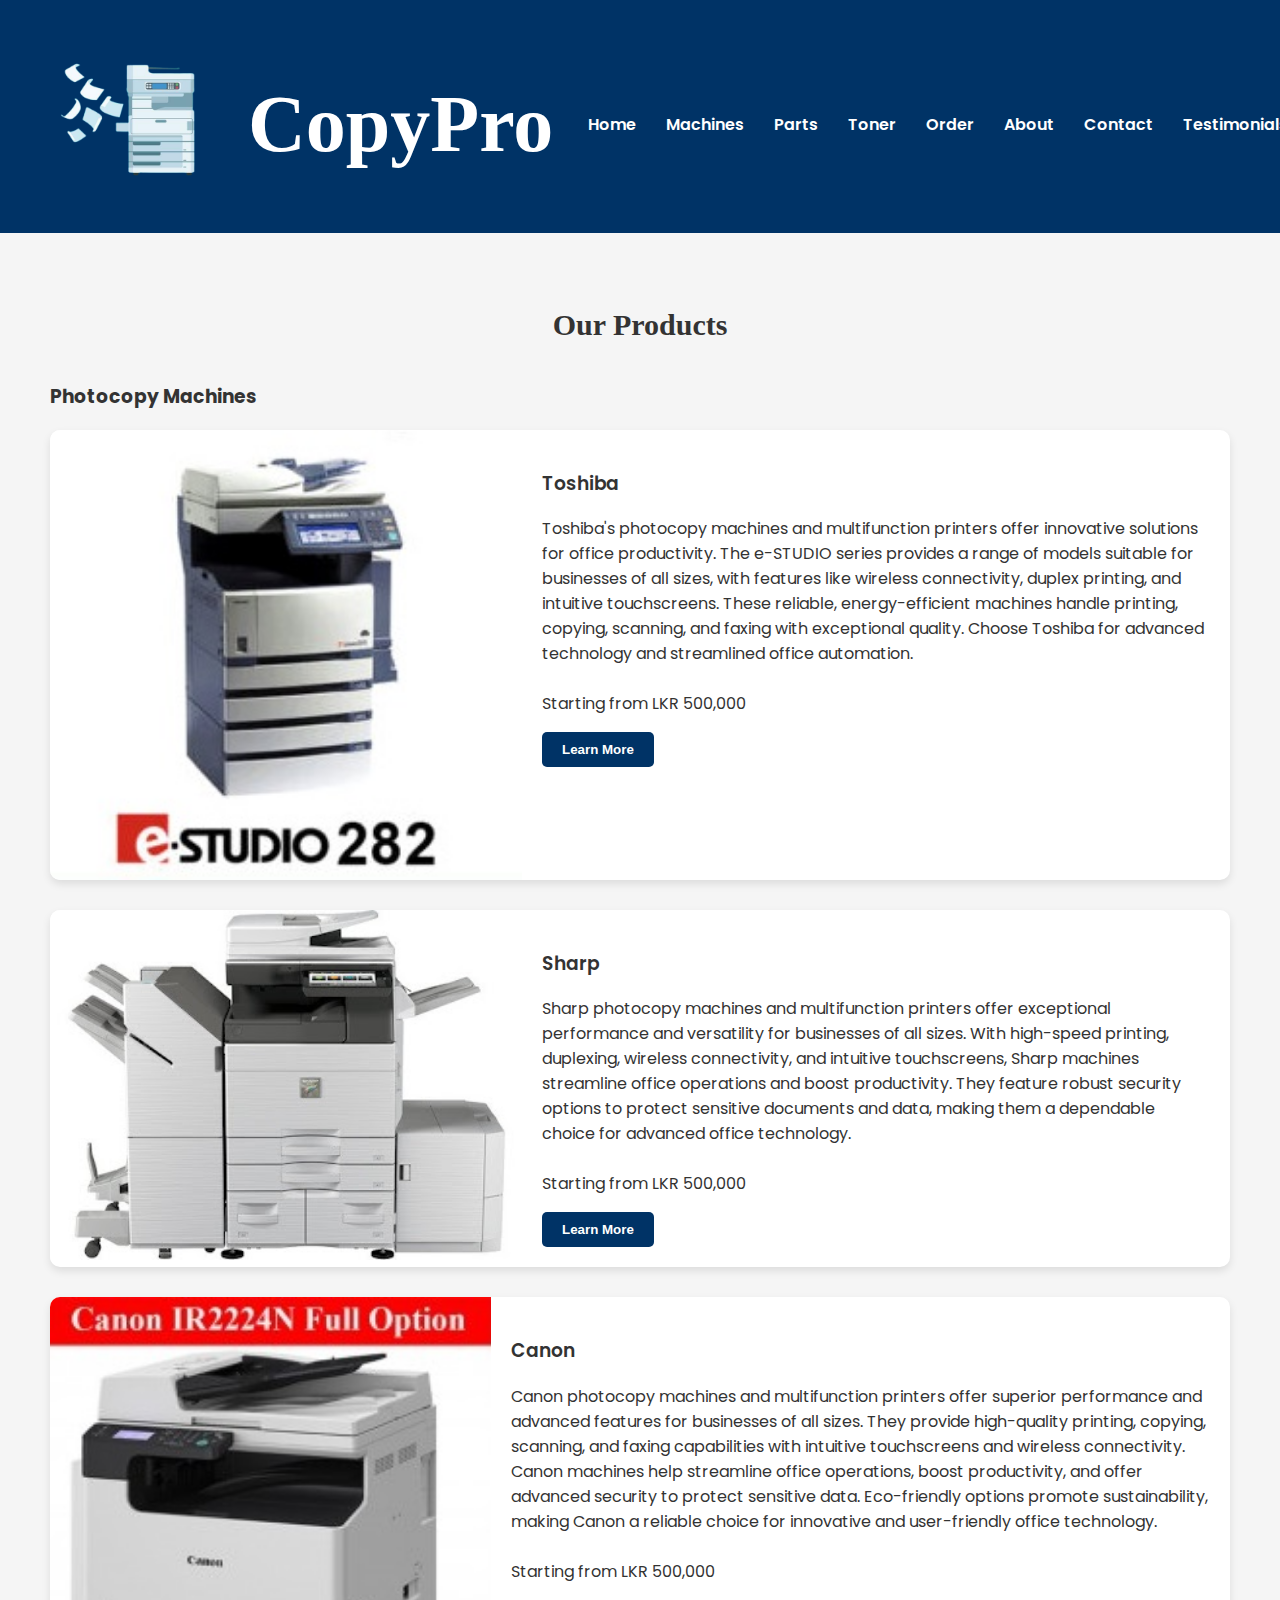
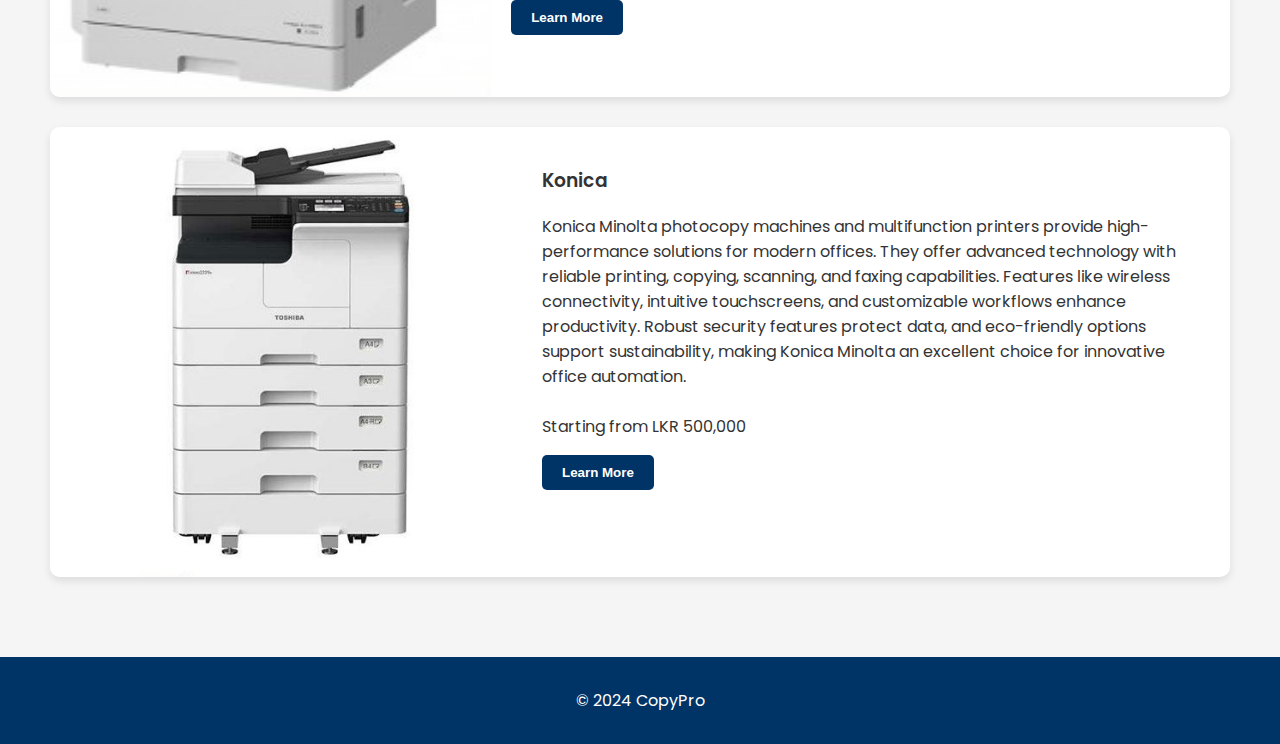
<file: Project Final 5464/Machine.html>
<!DOCTYPE html>

<html>
<head>
	<title>CopyPro (Pvt).LTD</title>
    <link rel="stylesheet" href="style.css">
    <link rel="preconnect" href="https://fonts.googleapis.com">
    <link rel="stylesheet" href="https://fonts.googleapis.com/css2?family=Poppins:wght@400;600&display=swap">
	<link rel="stylesheet" href="https://cdnjs.cloudflare.com/ajax/libs/font-awesome/6.0.0-beta3/css/all.min.css">
	<link rel="icon" type="image/x-icon" href="logo.jpg">
	<script src="toggleDetails.js"></script>

</head>
<body>
<header class="navbar">
		<table>
		<tr>
        <div class="logo">
		
			<td style="border:10px #fff3; padding:8px; text-align:right">
			<img src="logo New.png" width="150px" height="150px" style="padding:10px; margin:10px">
			</td>
			
			<td style="border:10px #fff3; padding:8px; text-align:left">
            <h1 style= "font-family:Times New Roman; font-size:80px">CopyPro</h1>
			</td>
			
        </div>
		</tr>
		</table>
        <nav>
            <ul>
                <li><a href="index.html">Home</a></li>
                <li><a href="Machine.html">Machines</a></li>
				<li><a href="parts.html">Parts</a></li>
				<li><a href="Toners.html">Toner</a></li>
				<li><a href="Order.html">Order</a></li>
                <li><a href="index.html">About</a></li>
                <li><a href="index.html">Contact</a></li>
                <li><a href="index.html">Testimonials</a></li>
            </ul>
      </nav>
    </header>


<section id="products" class="products-section">
    <h2 style= "font-size:30px; font-style:Cambria; font-family:Cambria">Our Products</h2>
	
	<h3>Photocopy Machines</h3>

    <!-- Machine Category -->
    <div class="product-card">
    <img src="toshiba-282-300x300.jpg" alt="Photocopy Machine" width="450" height="450">
    <div class="product-info">
        <h3>Toshiba</h3>
      
        <p>
            Toshiba's photocopy machines and multifunction printers offer innovative solutions for office productivity.
            The e-STUDIO series provides a range of models suitable for businesses of all sizes, with features like wireless connectivity,
            duplex printing, and intuitive touchscreens. These reliable, energy-efficient machines handle printing, copying, scanning,
            and faxing with exceptional quality. Choose Toshiba for advanced technology and streamlined office automation.<br><br>Starting from LKR 500,000 
        </p>
        
        <!-- Learn More button -->
        <button id="learnMoreButton" class="btn" onclick="toggleDetails()">Learn More</button>

        <!-- Full details and Show Less button -->
        <div id="moreInfo" style="display: none;">
            <ul>
                <li>Toshiba e-STUDIO Series:This includes models designed for various business needs, from small offices to large enterprises.
                    Some models within this series include:
                    <ul>
                        <li>e-STUDIO2505AC: A compact color MFP suitable for small offices.<br>LKR 600,000</li>
                        <li>e-STUDIO4505AC: A color MFP with higher speed and capacity for medium to large offices.<br>LKR 1,200,000</li>
                        <li>e-STUDIO8508A: A black and white MFP with high print speeds for large workgroups.<br>LKR 2,000,000</li>
                    </ul>
                </li>

                <li>Toshiba e-STUDIO2000AC Series: This series is designed for small to medium-sized businesses.
                    It includes models with color printing capabilities, intuitive touch screens, and various finishing options.<br>LKR 500,000</li>

                <li>Toshiba e-STUDIO5005AC Series: These are advanced color MFPs suitable for businesses
                    with higher printing and copying demands. They offer high print quality and a range of features
                    like duplex printing and wireless connectivity.<br>LKR 1,400,000</li>

                <li>Toshiba e-STUDIO400AC Series: A series of compact color MFPs designed for small businesses with limited space.
                    They provide good quality prints and copies and are easy to operate.<br>LKR 600,000</li>
            </ul>
            
            <!-- Show Less button -->
            <button id="showLessButton" class="btn" onclick="toggleDetails()">Show Less</button>
        </div>
    </div>
	</div>
	

	<!--Sharp-->
	<div class="product-card">
    <img src="Sharp.jpg" alt="Photocopy Machine" width="350" height="350">
    <div class="product-info">
        <h3>Sharp</h3>
        <p>
            Sharp photocopy machines and multifunction printers offer exceptional performance and versatility for businesses of all sizes. 
			With high-speed printing, duplexing, wireless connectivity, and intuitive touchscreens, Sharp machines streamline office 
			operations and boost productivity. They feature robust security options to protect sensitive documents and data, making them 
			a dependable choice for advanced office technology.<br><br>Starting from LKR 500,000 
        </p>
        
        <!-- Learn More button -->
        <button id="learnMoreButton" class="btn" onclick="toggleDetails()">Learn More</button>

        <!-- Full details and Show Less button -->
        <div id="moreInfo" style="display: none;">
            <ul>
                <li>Sharp AR-6020:A reliable black-and-white MFP suitable for small to medium-sized businesses.<br>Price: LKR 200,000 - 250,000</li>
                    
				<li>Sharp MX-2614N:A color MFP with advanced features such as duplex printing, wireless connectivity, and touch screen control panel.
					<br>Price: LKR 650,000 - 700,000</li>

                <li>Sharp MX-4070V:A color MFP with high-speed printing and advanced security features.<br>Price: LKR 1,100,000 - 1,300,000</li>

                <li>Sharp MX-M564N:A black-and-white MFP designed for higher-volume printing and copying needs.<br>Price: LKR 800,000 - 900,000</li>

                <li>Sharp MX-6071:A color MFP with high-quality output and advanced finishing options.<br>Price: LKR 1,500,000 - 1,800,000</li>
            </ul>
            
            <!-- Show Less button -->
            <button id="showLessButton" class="btn" onclick="toggleDetails()">Show Less</button>
        </div>
    </div>
	</div>
	
	<!--Canon-->
	<div class="product-card">
    <img src="Canon.jpg" alt="Photocopy Machine" width="400" height="400">
    <div class="product-info">
        <h3>Canon</h3>
       
        <p>
            Canon photocopy machines and multifunction printers offer superior performance and advanced features for 
			businesses of all sizes. They provide high-quality printing, copying, scanning, and faxing capabilities with 
			intuitive touchscreens and wireless connectivity. Canon machines help streamline office operations, boost productivity, 
			and offer advanced security to protect sensitive data. Eco-friendly options promote sustainability, making Canon a 
			reliable choice for innovative and user-friendly office technology.<br><br>Starting from LKR 500,000 
        </p>
        
        <!-- Learn More button -->
        <button id="learnMoreButton" class="btn" onclick="toggleDetails()">Learn More</button>

        <!-- Full details and Show Less button -->
        <div id="moreInfo" style="display: none;">
            <ul>

                <li>Canon imageRUNNER 2525:A black-and-white copier with printing and scanning capabilities, suitable for small to medium-sized businesses.
					<br>Price: LKR 350,000</li>

                <li>Canon imageRUNNER ADVANCE C3525i:A color multifunction printer offering high-quality printing, scanning, 
					copying, and faxing. Ideal for businesses requiring versatility.<br>Price: LKR 700,000</li>

                <li>Canon imageRUNNER ADVANCE 4551i:A black-and-white multifunction printer with high-speed printing, 
					scanning, copying, and faxing capabilities. Suitable for medium to large workgroups.<br>Price: LKR 1,200,000</li>
            </ul>
            
            <!-- Show Less button -->
            <button id="showLessButton" class="btn" onclick="toggleDetails()">Show Less</button>
        </div>
    </div>
	</div>
	
	
	<!--konica-->
	<div class="product-card">
    <img src="Konica.jpg" alt="Photocopy Machine" width="450" height="450">
    <div class="product-info">
        <h3>Konica</h3>
        
        <p>
            Konica Minolta photocopy machines and multifunction printers provide high-performance solutions for modern offices. 
			They offer advanced technology with reliable printing, copying, scanning, and faxing capabilities. Features like 
			wireless connectivity, intuitive touchscreens, and customizable workflows enhance productivity. Robust security 
			features protect data, and eco-friendly options support sustainability, making Konica Minolta an excellent choice 
			for innovative office automation.<br><br>Starting from LKR 500,000 
        </p>
        
        <!-- Learn More button -->
        <button id="learnMoreButton" class="btn" onclick="toggleDetails()">Learn More</button>

        <!-- Full details and Show Less button-->
        <div id="moreInfo" style="display: none;">
            <ul>
                <li>Toshiba e-STUDIO Series: This series is one of Toshiba's most popular and versatile lines of MFPs.
                    It includes models designed for various business needs, from small offices to large enterprises.
                    Some models within this series include:
                    <ul>
                        <li>e-STUDIO2505AC: A compact color MFP suitable for small offices.<br>LKR 600,000 - 800,000.</li>
                        <li>e-STUDIO4505AC: A color MFP with higher speed and capacity for medium to large offices.<br>LKR 1,200,000 - 1,600,000</li>
                        <li>e-STUDIO8508A: A black and white MFP with high print speeds for large workgroups.<br>LKR 2,000,000 - 2,400,000</li>
                    </ul>
                </li>

                <li>Toshiba e-STUDIO2000AC Series: This series is designed for small to medium-sized businesses.
                    It includes models with color printing capabilities, intuitive touch screens, and various finishing options.<br>LKR 500,000 - 700,000</li>

                <li>Toshiba e-STUDIO5005AC Series: These are advanced color MFPs suitable for businesses
                    with higher printing and copying demands. They offer high print quality and a range of features
                    like duplex printing and wireless connectivity.<br>LKR 1,400,000 - 2,000,000</li>

                <li>Toshiba e-STUDIO400AC Series: A series of compact color MFPs designed for small businesses with limited space.
                    They provide good quality prints and copies and are easy to operate.<br>LKR 600,000 - 900,000</li>
            </ul>
            
            <!-- Show Less button -->
            <button id="showLessButton" class="btn" onclick="toggleDetails()">Show Less</button>
        </div>
    </div>
	</div>
</section>

<button onclick="scrollToTop()" id="backToTopButton" title="Go to top">Top</button>

    <script>
        function scrollToTop() {
            window.scrollTo({
                top: 0,
                behavior: 'smooth'
            });
        }
        
        window.onscroll = function() {
            const backToTopButton = document.getElementById('backToTopButton');
            if (window.scrollY > 300) {
                backToTopButton.style.display = 'block';
            } else {
                backToTopButton.style.display = 'none';
            }
        };
    </script>

    <footer class="footer">
        <p>&copy; 2024 CopyPro</p>
    </footer>

</body>
</html>
</file>
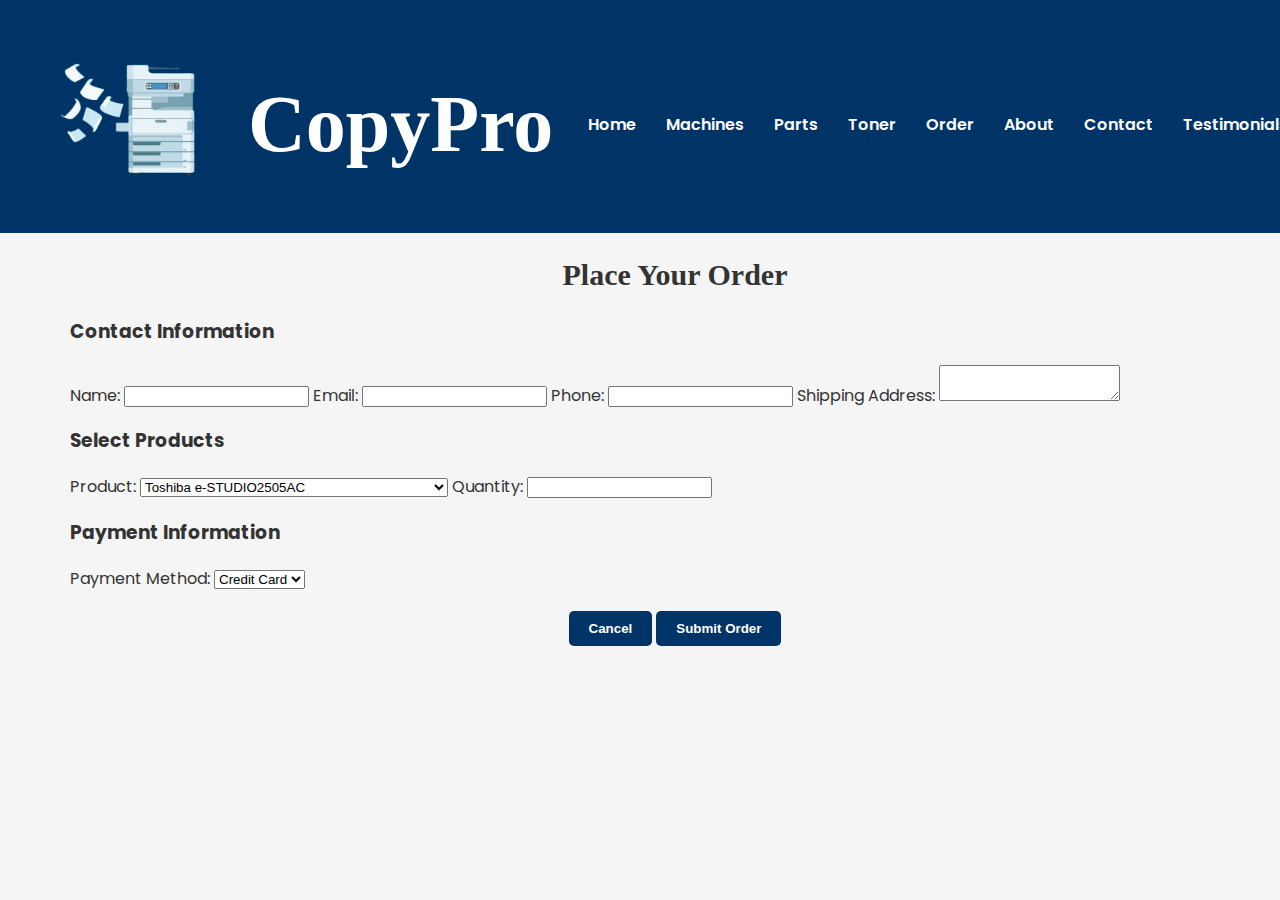
<file: Project Final 5464/Order.html>
<!DOCTYPE html>
<html>
	<head>
	
    <link rel="stylesheet" href="style.css">
    <link rel="preconnect" href="https://fonts.googleapis.com">
    <link rel="stylesheet" href="https://fonts.googleapis.com/css2?family=Poppins:wght@400;600&display=swap">
	<link rel="stylesheet" href="https://cdnjs.cloudflare.com/ajax/libs/font-awesome/6.0.0-beta3/css/all.min.css">
	<link rel="icon" type="image/x-icon" href="logo.jpg">
	<script src="toggleDetails.js"></script>	
	
	</head>
	
	<body>
	
	<header class="navbar">
		<table>
		<tr>
        <div class="logo">
		
			<td style="border:10px #fff3; padding:8px; text-align:right">
			<img src="logo New.png" width="150px" height="150px" style="padding:10px; margin:10px">
			</td>
			
			<td style="border:10px #fff3; padding:8px; text-align:left">
            <h1 style= "font-family:Times New Roman; font-size:80px">CopyPro</h1>
			</td>
			
        </div>
		</tr>
		</table>
        <nav>
            <ul>
                <li><a href="index.html">Home</a></li>
                <li><a href="Machine.html">Machines</a></li>
				<li><a href="parts.html">Parts</a></li>
				<li><a href="Toners.html">Toner</a></li>
				<li><a href="Order.html">Order</a></li>
                <li><a href="index.html">About</a></li>
                <li><a href="index.html">Contact</a></li>
                <li><a href="index.html">Testimonials</a></li>
            </ul>
      </nav>
    </header>
	
	<section id="order" class="order-section" style="padding-left:70px">
	<h2 style= "font-size:30px; font-style:Cambria; font-family:Cambria; text-align:center">Place Your Order</h2>
    <form id="order-form" action="#" method="post">
   
        <h3>Contact Information</h3>
        <label for="name">Name:</label>
        <input type="text" id="name" name="name" required>

        <label for="email">Email:</label>
        <input type="email" id="email" name="email" required>

        <label for="phone">Phone:</label>
        <input type="tel" id="phone" name="phone" required>

        <label for="address">Shipping Address:</label>
        <textarea id="address" name="address" required></textarea>

        
        <h3>Select Products</h3>
        <label for="product">Product:</label>
        <select id="product" name="product" required>
            <option value="machineA">Toshiba e-STUDIO2505AC</option>
            <option value="machineB">Toshiba e-STUDIO4505AC</option>
            <option value="machineC">Toshiba e-STUDIO8508A</option>
            <option value="machineD">Toshiba e-STUDIO2000AC Series</option>
			<option value="machineA">Toshiba e-STUDIO5005AC Series</option>
            <option value="machineB">Toshiba e-STUDIO400AC Series</option>
            <option value="machineC">Sharp AR-6020</option>
            <option value="machineD">Sharp MX-2614N</option>
			<option value="machineC">Sharp MX-4070V</option>
            <option value="machineD">Sharp MX-M564N</option>
			<option value="machineC">Sharp MX-6071</option>
            <option value="machineD">Canon imageRUNNER 2525</option>
			<option value="machineC">Canon imageRUNNER ADVANCE C3525i</option>
            <option value="machineD">Canon imageRUNNER ADVANCE 4551i</option>
			<option value="machineC">HP 17A Black Original LaserJet Toner Cartridge:</option>
            <option value="machineD">Canon 045H High Yield Toner Cartridge:</option>
			<option value="machineC">Brother DR-2255 Drum Unit:</option>
			<option value="machineC">Canon DR-400 Drum Unit:</option>
            <option value="machineD">HP RM1-0036 Pickup Roller:</option>
			<option value="machineC">Canon FC6-7728-000 Pickup Roller:</option>
			<option value="machineC">Toshiba e-STUDIO Control Panel:</option>
			<option value="machineC">Konica Minolta bizhub Control Panel:</option>
            <option value="machineD">HP LaserJet Pro 400 Gear Kit:</option>
			<option value="machineC">Canon imageRUNNER 2535/2545 Gear Set:</option>
			<option value="machineC">Brother DR-225 Drum Cleaning Blade:</option>
			<option value="machineC">Canon DR-400 Drum Cleaning Blade:</option>
			
        </select>

        <label for="quantity">Quantity:</label>
        <input type="number" id="quantity" name="quantity" min="1" required>

        
        <h3>Payment Information</h3>
        <label for="payment-method">Payment Method:</label>
        <select id="payment-method" name="payment-method" required>
            <option value="credit-card">Credit Card</option>
            <option value="paypal">PayPal</option>
        </select>

        <div id="payment-details">
        </div>
		<center style="padding:20px">
		<button type="cancel" class="btn">Cancel</button>

        <button type="submit" class="btn">Submit Order</button>
		</center>
    </form>
	
	</section>
	



	</body>
</html>
</file>
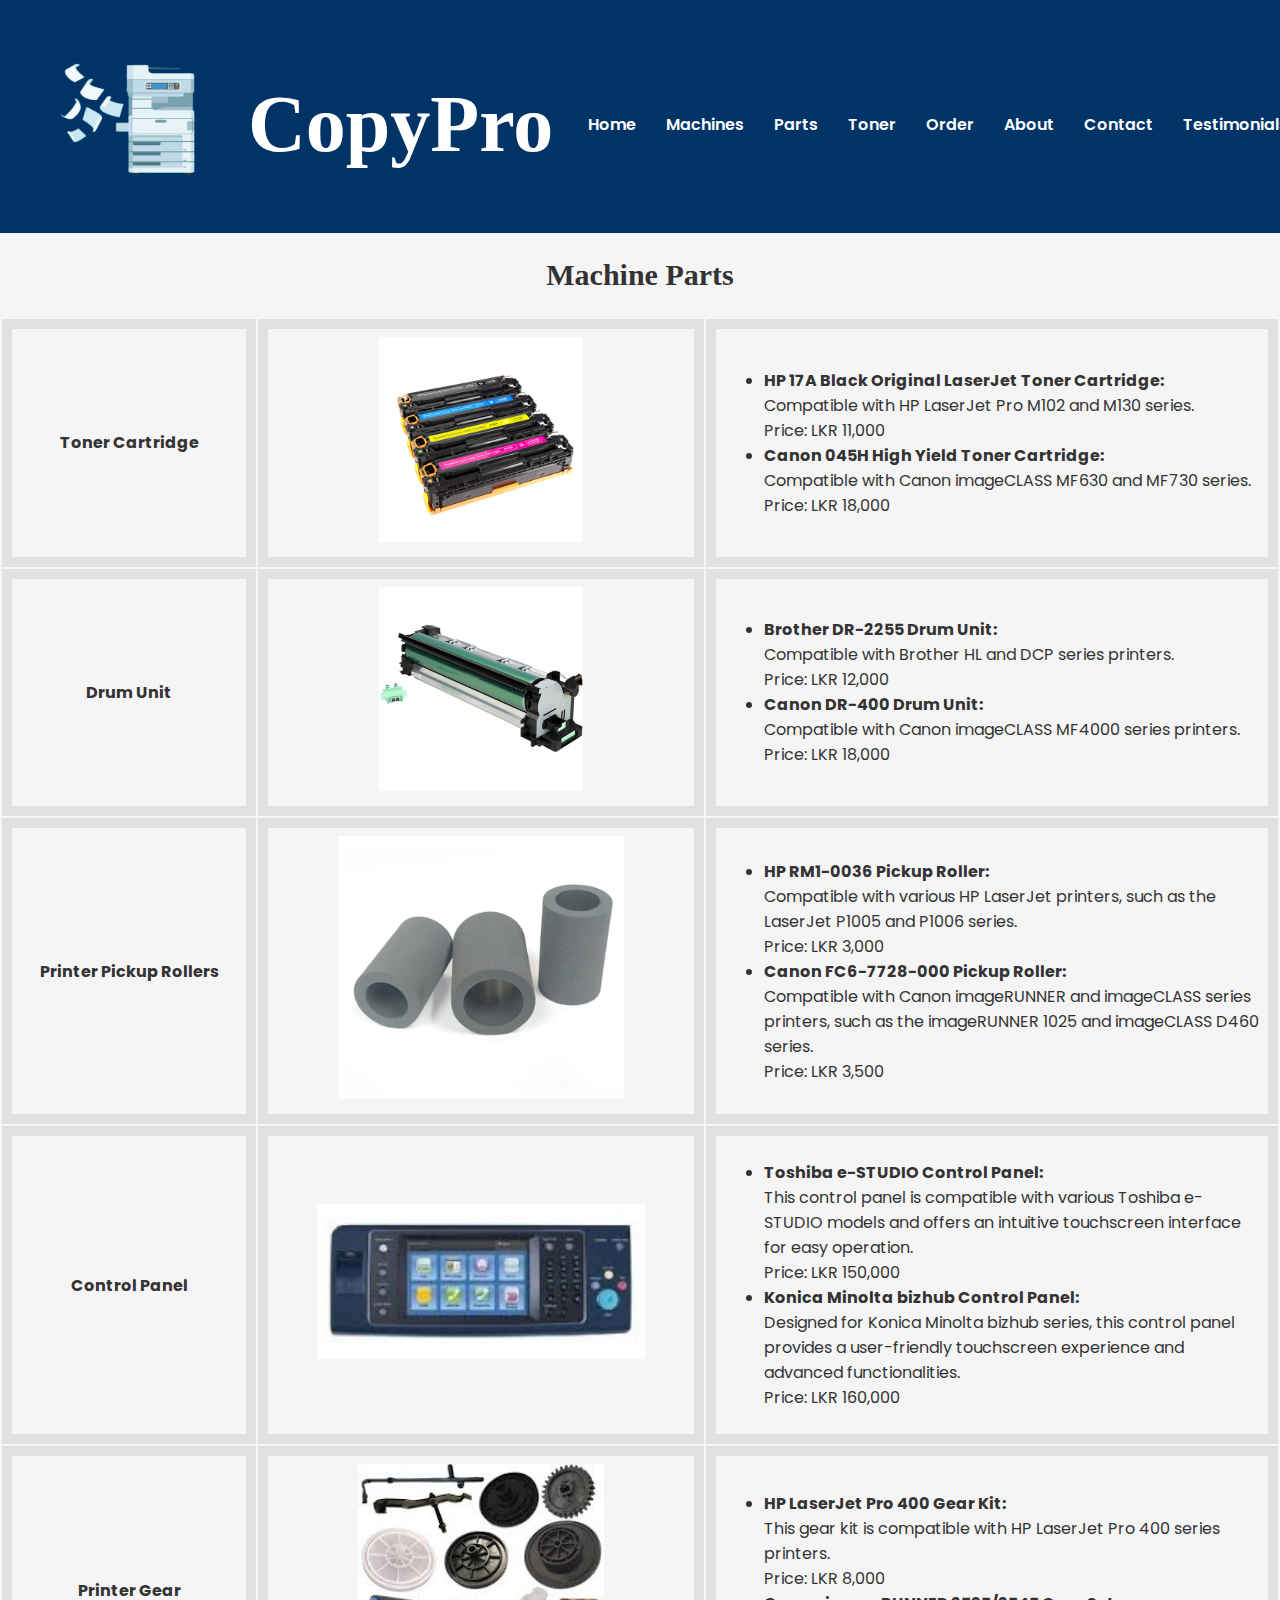
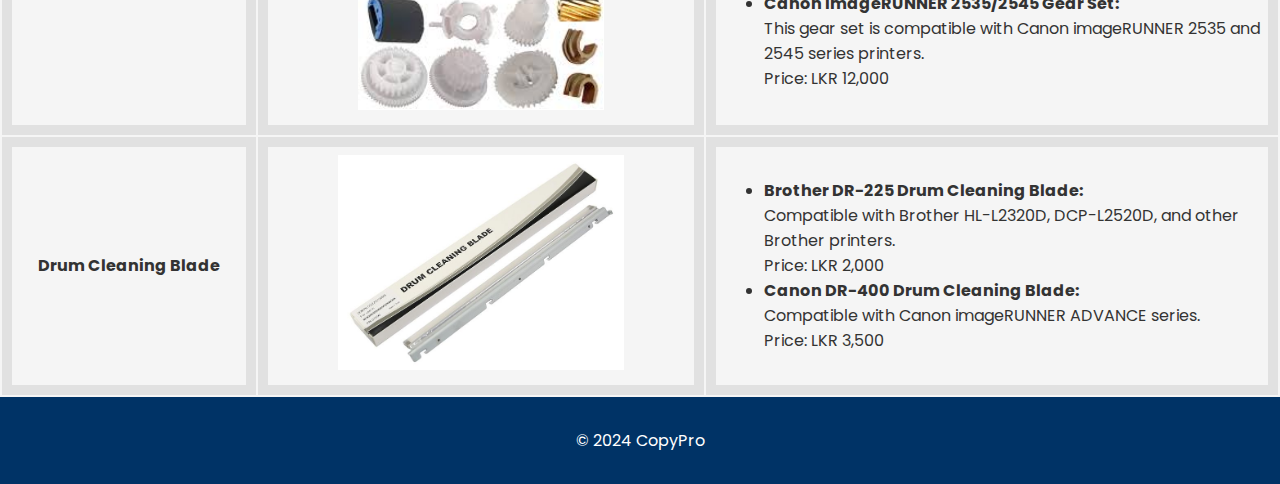
<file: Project Final 5464/Parts.html>
<!DOCTYPE html>

<html>
<head>
	<title>CopyPro (Pvt).LTD</title>
    <link rel="stylesheet" href="style.css">
    <link rel="preconnect" href="https://fonts.googleapis.com">
    <link rel="stylesheet" href="https://fonts.googleapis.com/css2?family=Poppins:wght@400;600&display=swap">
	<link rel="stylesheet" href="https://cdnjs.cloudflare.com/ajax/libs/font-awesome/6.0.0-beta3/css/all.min.css">
	<link rel="icon" type="image/x-icon" href="logo.jpg">
	<script src="toggleDetails.js"></script>
</head>

<body>

<header class="navbar">
		<table>
		<tr>
        <div class="logo">
		
			<td style="border:10px #fff3; padding:8px; text-align:right">
			<img src="logo New.png" width="150px" height="150px" style="padding:10px; margin:10px">
			</td>
			
			<td style="border:10px #fff3; padding:8px; text-align:left">
            <h1 style= "font-family:Times New Roman; font-size:80px">CopyPro</h1>
			</td>
			
        </div>
		</tr>
		</table>
        <nav>
            <ul>
                <li><a href="index.html">Home</a></li>
                <li><a href="Machine.html">Machines</a></li>
				<li><a href="parts.html">Parts</a></li>
				<li><a href="Toners.html">Toner</a></li>
				<li><a href="Order.html">Order</a></li>
                <li><a href="index.html">About</a></li>
                <li><a href="index.html">Contact</a></li>
                <li><a href="index.html">Testimonials</a></li>
            </ul>
      </nav>
    </header>

<section>
	<div class="product-category">
        <h2 style= "font-size:30px; font-style:Cambria; font-family:Cambria; text-align:center">Machine Parts</h2>
		<table style= "border:10px ; background-color:light-blue; width:100%; outline-width:10px; outline-color:black">
		
		<tr>
        <div class="product-subcategory">
			<td style= "border:10px solid #dddd; width:20%">
			<h4>Toner Cartridge</h4>
			</td>
			<td>
			<img src="Toner Cartridge.jpg" alt="Photocopy Machine C" width="50%" height="50%">
			</td>
		
			<td style="width:45%; text-align:left">
            <ul>
                <li><b>HP 17A Black Original LaserJet Toner Cartridge:</b><br>Compatible with HP LaserJet Pro M102 and M130 series.
					<br>Price: LKR 11,000
				</li>
				
				<li><b>Canon 045H High Yield Toner Cartridge:</b><br>Compatible with Canon imageCLASS MF630 and MF730 series.
					<br>Price: LKR 18,000
				</li>
            </ul>
			</td>
        </div>
		</tr>

		<tr>
        <div class="product-subcategory">
			<td>
            <h4>Drum Unit</h4>
			</td>
			<td>
			<img src="Drum Unit.png" alt="Photocopy Machine C" width="50%" height="50%">
			</td>

			<td style="text-align:left">
            <ul>
                <li><b>Brother DR-2255 Drum Unit:</b><br>Compatible with Brother HL and DCP series printers.
					<br>Price: LKR 12,000</li>
				
				<li><b>Canon DR-400 Drum Unit:</b><br>Compatible with Canon imageCLASS MF4000 series printers.
					<br>Price: LKR 18,000
				</li>
            </ul>
			</td>
        </div>
		</tr>

		<tr>
        <div class="product-subcategory">
			<th>
            <h4>Printer Pickup Rollers</h4>
			</th>
			<td>
			<img src="Printer Pickup Roller.png" alt="Photocopy Machine C" width="70%" height="70%">
			</td>

			<td style="text-align:left">
            <ul>
				<li><b>HP RM1-0036 Pickup Roller:</b><br>Compatible with various HP LaserJet printers, such as the LaserJet P1005 and P1006 series.
					<br>Price: LKR 3,000</li>
				
				<li><b>Canon FC6-7728-000 Pickup Roller:</b><br>Compatible with Canon imageRUNNER and imageCLASS series printers, 
				such as the imageRUNNER 1025 and imageCLASS D460 series.
					<br>Price: LKR 3,500</li>
            </ul>
			</td>
        </div>
		</tr>

		<tr>
        <div class="product-subcategory">
			<td>
            <h4>Control Panel</h4>
			</td>
			<td>
			<img src="Control Panel.jpg" alt="Photocopy Machine C" width="80%" height="80%">
			</td>

			<td style="text-align:left">
            <ul>
                <li><b>Toshiba e-STUDIO Control Panel:</b><br>This control panel is compatible with various Toshiba e-STUDIO 
				models and offers an intuitive touchscreen interface for easy operation.
					<br>Price: LKR 150,000</li>
				
				<li><b>Konica Minolta bizhub Control Panel:</b><br>Designed for Konica Minolta bizhub series, this control 
				panel provides a user-friendly touchscreen experience and advanced functionalities.
					<br>Price: LKR 160,000</li>
            </ul>
			</td>
        </div>
		</tr>

		<tr>
        <div class="product-subcategory">
			<td>
            <h4>Printer Gear</h4>
			</td>
			<td>
			<img src="Printer Gear.jpg" alt="Photocopy Machine C" width="60%" height="60%">
			</td>

			<td style="text-align:left">
            <ul>
                <li><b>HP LaserJet Pro 400 Gear Kit:</b><br>This gear kit is compatible with HP LaserJet Pro 400 series printers.
					<br>Price: LKR 8,000</li>
				
				<li><b>Canon imageRUNNER 2535/2545 Gear Set:</b><br>This gear set is compatible with Canon imageRUNNER 2535 and 2545 series printers.
					<br>Price: LKR 12,000</li>
            </ul>
			</td>
        </div>
		</tr>

		<tr>
        <div class="product-subcategory">
			<td>
            <h4>Drum Cleaning Blade</h4>
			</td>
			<td>
			<img src="Drum Cleaning Blade.jpg" alt="Photocopy Machine C" width="70%" height="70%">
			</td>

			<td style="text-align:left">
            <ul>
                <li><b>Brother DR-225 Drum Cleaning Blade:</b><br>Compatible with Brother HL-L2320D, DCP-L2520D, and other Brother printers.
					<br>Price: LKR 2,000</li>
				
				<li><b>Canon DR-400 Drum Cleaning Blade:</b><br>Compatible with Canon imageRUNNER ADVANCE series.
					<br>Price: LKR 3,500</li>
            </ul>
			</td>
        </div>
		</tr>

    </table>
	</div>
	
	</section>
	
	<button onclick="scrollToTop()" id="backToTopButton" title="Go to top">Top</button>

    <script>
        function scrollToTop() {
            window.scrollTo({
                top: 0,
                behavior: 'smooth'
            });
        }
        
        window.onscroll = function() {
            const backToTopButton = document.getElementById('backToTopButton');
            if (window.scrollY > 300) {
                backToTopButton.style.display = 'block';
            } else {
                backToTopButton.style.display = 'none';
            }
        };
    </script>

    <footer class="footer">
        <p>&copy; 2024 CopyPro</p>
    </footer>
	
</body>

</html>
</file>
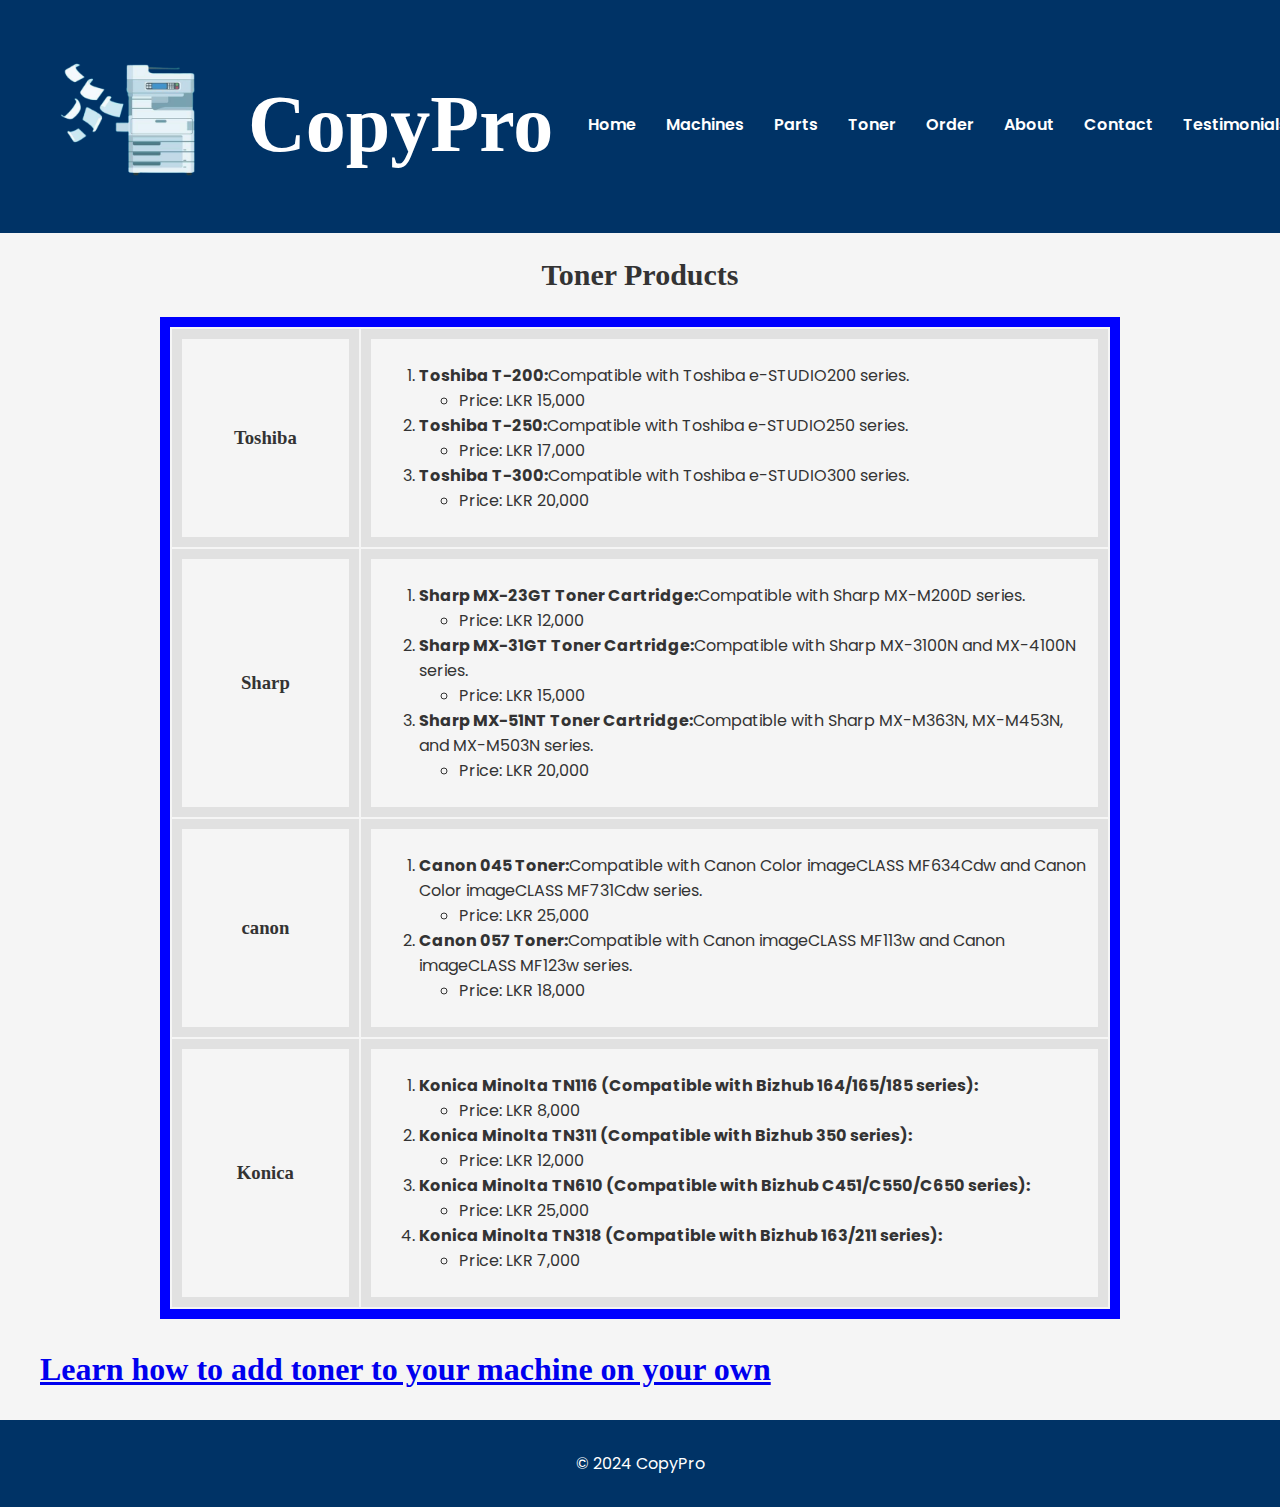
<file: Project Final 5464/Toners.html>
<!DOCTYPE html>

<html>
<head>

    <link rel="stylesheet" href="style.css">
    <link rel="preconnect" href="https://fonts.googleapis.com">
    <link rel="stylesheet" href="https://fonts.googleapis.com/css2?family=Poppins:wght@400;600&display=swap">
	<link rel="stylesheet" href="https://cdnjs.cloudflare.com/ajax/libs/font-awesome/6.0.0-beta3/css/all.min.css">
	<link rel="icon" type="image/x-icon" href="logo.jpg">
	<script src="toggleDetails.js"></script>

</head>
<body>

<header class="navbar">
		<table>
		<tr>
        <div class="logo">
		
			<td style="border:10px #fff3; padding:8px; text-align:right">
			<img src="logo New.png" width="150px" height="150px" style="padding:10px; margin:10px">
			</td>
			
			<td style="border:10px #fff3; padding:8px; text-align:left">
            <h1 style= "font-family:Times New Roman; font-size:80px">CopyPro</h1>
			</td>
			
        </div>
		</tr>
		</table>
        <nav>
            <ul>
                <li><a href="index.html">Home</a></li>
                <li><a href="Machine.html">Machines</a></li>
				<li><a href="parts.html">Parts</a></li>
				<li><a href="Toners.html">Toner</a></li>
				<li><a href="Order.html">Order</a></li>
                <li><a href="index.html">About</a></li>
                <li><a href="index.html">Contact</a></li>
                <li><a href="index.html">Testimonials</a></li>
            </ul>
      </nav>
    </header>

<table width="75%" height="100%" align="Center" style="border:10px solid blue">
    <div class="product-category">
	
        <h2 style= "font-size:30px; font-style:Cambria; font-family:Cambria; text-align:center">Toner Products</h2>
		<tr>
        <div class="product-subcategory">
			<td width="20%">
            <h3 style="font-family:Times-New-Roman">Toshiba</h3>
			</td>
			<td style="text-align:left">
            <ol type="1.">
                <li><b>Toshiba T-200:</b>Compatible with Toshiba e-STUDIO200 series.
					<ul><li>Price: LKR 15,000</li></ul></li>

				<li><b>Toshiba T-250:</b>Compatible with Toshiba e-STUDIO250 series.
					<ul><li>Price: LKR 17,000</li></ul></li>

				<li><b>Toshiba T-300:</b>Compatible with Toshiba e-STUDIO300 series.
					<ul><li>Price: LKR 20,000</li></ul></li>
                
            </ol>
			</td>
        </div>
		</tr>
		
		<tr>
        <div class="product-subcategory">
			<td width="20%">
            <h3 style="font-family:Times-New-Roman">Sharp</h3>
			</td>
			<td style="text-align:left">
            <ol type="1.">
                <li><b>Sharp MX-23GT Toner Cartridge:</b>Compatible with Sharp MX-M200D series.
					<ul><li>Price: LKR 12,000</li></ul></li>

				<li><b>Sharp MX-31GT Toner Cartridge:</b>Compatible with Sharp MX-3100N and MX-4100N series.
					<ul><li>Price: LKR 15,000</li></ul></li>

				<li><b>Sharp MX-51NT Toner Cartridge:</b>Compatible with Sharp MX-M363N, MX-M453N, and MX-M503N series.
					<ul><li>Price: LKR 20,000</li></ul></li>
                
            </ol>
			</td>
        </div>
		</tr>

		<tr>
        <div class="product-subcategory">
			<td>
            <h3 style="font-family:Times-New-Roman">canon</h3>
			</td>
			<td style="text-align:left">
            <ol type="1.">
                <li><b>Canon 045 Toner:</b>Compatible with Canon Color imageCLASS MF634Cdw and Canon Color imageCLASS MF731Cdw series.
					<ul><li>Price: LKR 25,000</li></ul></li>

				<li><b>Canon 057 Toner:</b>Compatible with Canon imageCLASS MF113w and Canon imageCLASS MF123w series.
					<ul><li>Price: LKR 18,000</li></ul></li>
            </ol>
			</td>
        </div>
		</tr>
		
		<tr>
        <div class="product-subcategory">
			<td>
            <h3 style="font-family:Times-New-Roman">Konica</h3>
			</td>
			<td style="text-align:left">
            <ol type="1.">
                <li><b>Konica Minolta TN116 (Compatible with Bizhub 164/165/185 series):</b>
					<ul><li>Price: LKR 8,000</li></ul></li>

				<li><b>Konica Minolta TN311 (Compatible with Bizhub 350 series):</b>
					<ul><li>Price: LKR 12,000</li></ul></li>
					
				<li><b>Konica Minolta TN610 (Compatible with Bizhub C451/C550/C650 series):</b>
					<ul><li>Price: LKR 25,000</li></ul></li>

				<li><b>Konica Minolta TN318 (Compatible with Bizhub 163/211 series):</b>
					<ul><li>Price: LKR 7,000</li></ul></li>
            </ol>
			</td>
        </div>
		</tr>
		
		
    </div>
	</table>
	
	<p style="font-family:Times-New-Roman; font-size:32px; padding-left:40px"><b><a href="https://www.instructables.com/How-to-Refill-Your-Printer-Toner-Cartridge-the-Eas/">
	Learn how to add toner to your machine on your own </a></b>

<button onclick="scrollToTop()" id="backToTopButton" title="Go to top">Top</button>

    <script>
        function scrollToTop() {
            window.scrollTo({
                top: 0,
                behavior: 'smooth'
            });
        }
        
        window.onscroll = function() {
            const backToTopButton = document.getElementById('backToTopButton');
            if (window.scrollY > 300) {
                backToTopButton.style.display = 'block';
            } else {
                backToTopButton.style.display = 'none';
            }
        };
    </script>

    <footer class="footer">
        <p>&copy; 2024 CopyPro</p>
    </footer>

</body>
</html>
</file>
<file: Project Final 5464/style.css>
@import url('https://fonts.googleapis.com/css2?family=Poppins:wght@400;600&display=swap');

body {
    font-family: 'Poppins', sans-serif;
    margin: 0;
    padding: 0;
    color: #333;
    background-color: #f5f5f5;
}

header {
    background-color: #003366;
    color: white;
    padding: 15px 30px;
    display: flex;
    justify-content: space-between;
    align-items: center;
	margin: 0px;
	padding-bottom: 0px;
    
}

header .logo {
    font-size: 24px;
    font-weight: 600;
}

nav ul {
    list-style-type: none;
    margin: 0;
    padding: 0;
    display: flex;
}

nav ul li {
    margin-left: 20px;
}

nav ul li a {
    color: white;
    text-decoration: none;
    font-weight: 600;
    padding: 5px;
    border-radius: 5px;
}

nav ul li a:hover {
    background-color: rgba(255, 255, 255, 0.2);
}

.hero {
    background-image: url('hero-image.jpg');
    background-size: cover;
    background-position: center;
    color: white;
    text-align: center;
    padding: 0;
}

.hero-content h1 {
    font-size: 40px;
    margin-bottom: 20px;
}

.btn {
    padding: 10px 20px;
    background-color: #003366;
    color: white;
    border: none;
    border-radius: 5px;
    cursor: pointer;
    font-weight: 600;
}

.btn:hover {
    background-color: #002a5a;
}

.products-section {
    padding: 50px;
}

.products-section h2 {
    text-align: center;
    margin-bottom: 40px;
}

.product-card {
    display: flex;
    margin-bottom: 30px;
    background-color: white;
    border-radius: 10px;
    overflow: hidden;
    box-shadow: 0 4px 8px rgba(0, 0, 0, 0.1);
}

.product-card img {
    width: 40%;
    object-fit: cover;
}

.product-info {
    padding: 20px;
}

.product-info h3 {
    font-weight: 600;
}

.about-section, .contact-section {
    padding: 50px;
}

.contact-section form {
    display: flex;
    flex-direction: column;
    max-width: 400px;
    margin: 0 auto;
}

.contact-section label {
    margin-bottom: 5px;
}

.contact-section input,
.contact-section textarea {
    margin-bottom: 15px;
    padding: 10px;
    border-radius: 5px;
    border: 1px solid #ccc;
}

footer {
    background-color: #003366;
    color: white;
    text-align: center;
    padding: 15px 0;
}

td,th{
	border:10px solid #dddd;
	padding:8px;
	text-align:center;
}

    margin: 0;
    padding: 15px 20px;
}

section {
    margin: 0;
    padding: 20px;
}

section:first-of-type {
    margin-top: 0;
}

#backToTopButton {
            display: none; 
            position: fixed;
            bottom: 20px;
            right: 20px;
            width: 50px;
            height: 50px;
            background-color: #000;
            color: #fff;
            border-radius: 50%;
            border: none;
            cursor: pointer;
            font-size: 20px;
</file>
